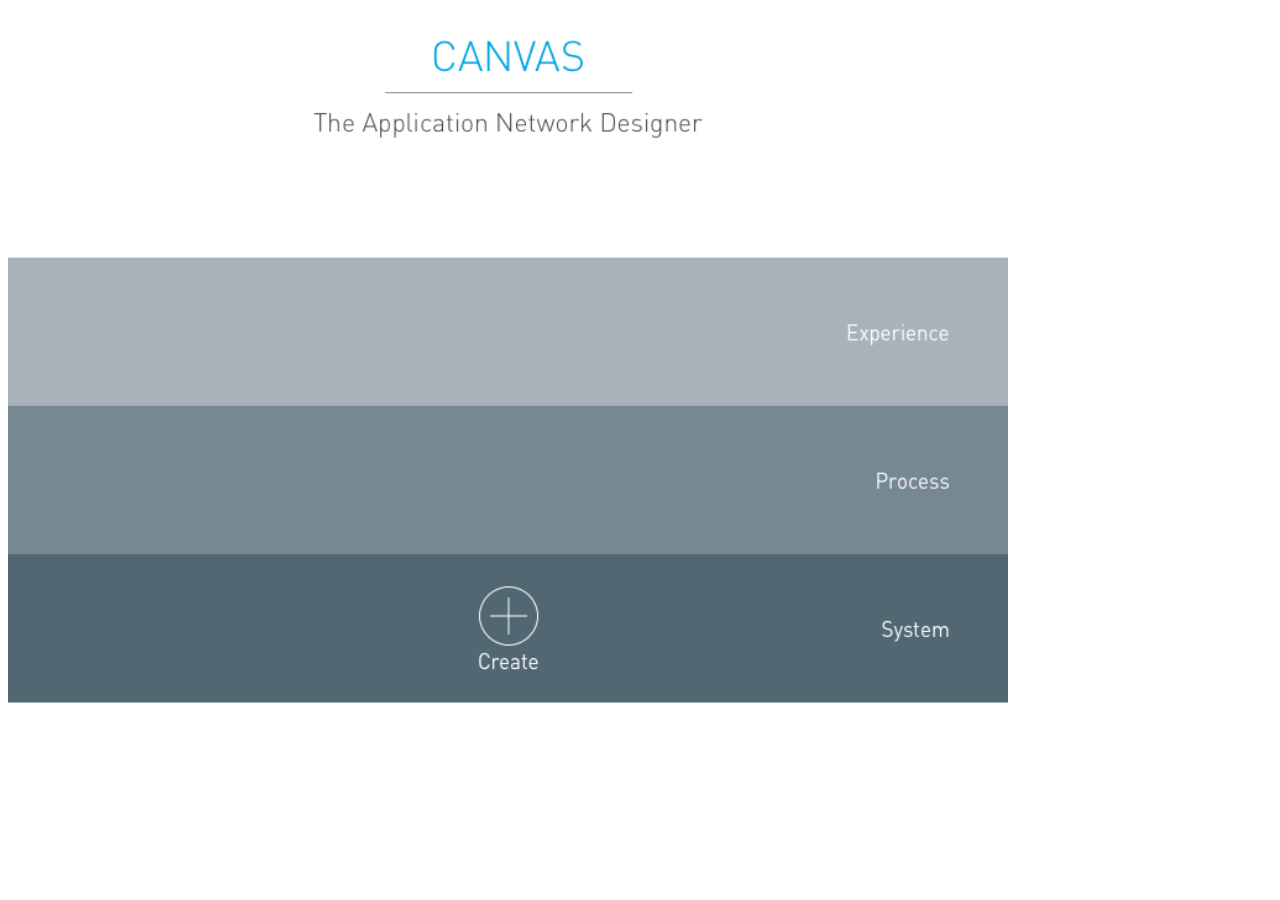
<file: index.html>
<!doctype html>

<html lang="en">
<head>
    <meta charset="utf-8">

    <title>Application Network Designer Thing</title>
    <meta name="description" content="Application Network Designer Thing">
    <link href="style.css" rel="stylesheet">
    <script type="text/javascript">
      var href= "designer.html"
    </script>


</head>

<body>

<img id="background" src="images/Artboard2-new.png" border="0" style=" width:1000px; position: absolute;" onclick="window.location=href;" >

</body>
</html>
</file>
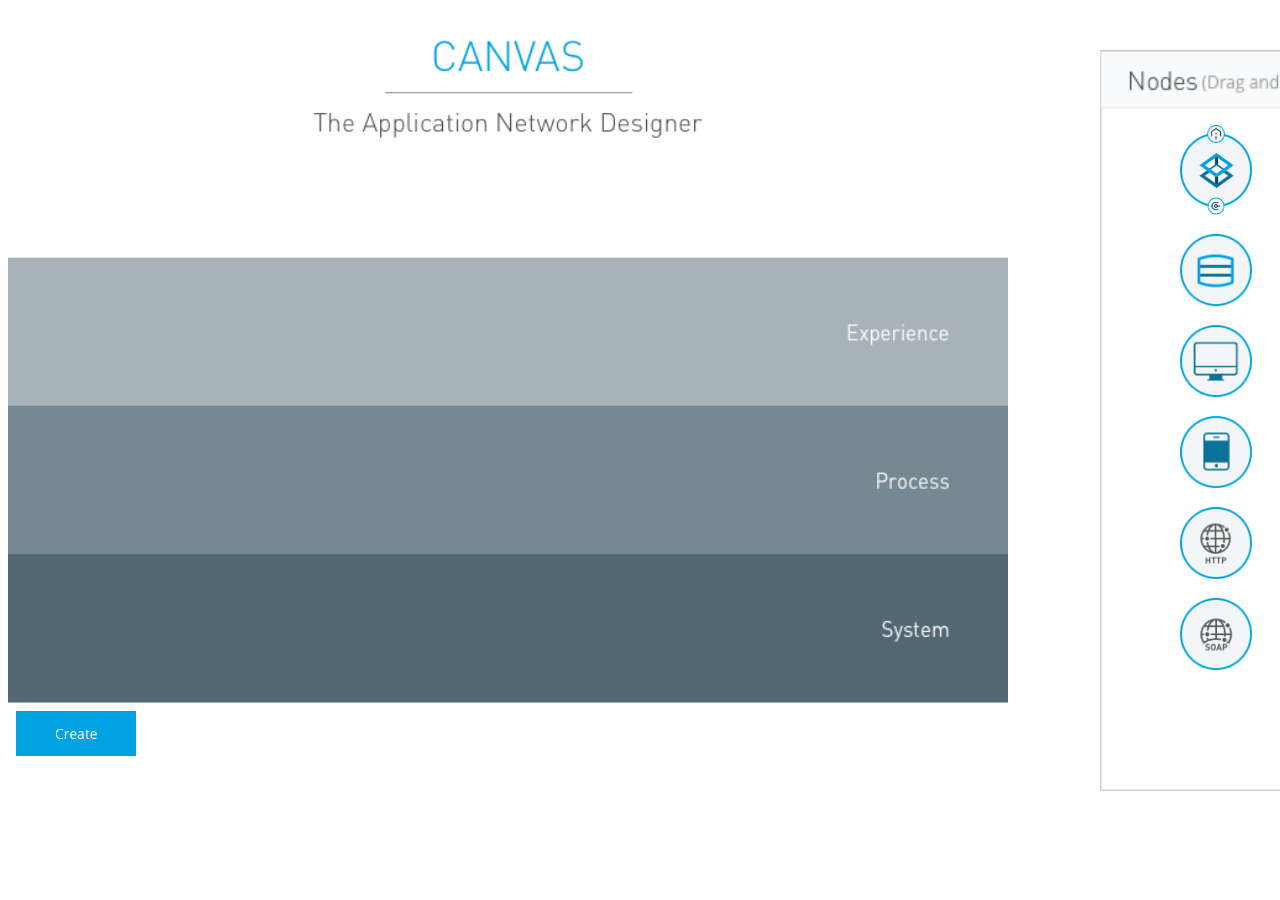
<file: designer.html>
<!doctype html>

<html lang="en">
<head>


  <meta charset="utf-8">
  <meta name="description" content="Application Network Designer Thing">
  <link href="style.css" rel="stylesheet">
  <title>Application Network Designer Thing</title>

  <script src="https://d3js.org/d3.v3.js"></script>

  <script type="text/javascript">
    var href= "visualizer.html"
  </script>



  <script src="JSFX_ImageZoom.js"></script>
  <script src="wz_jsgraphics.js" type="text/javascript"></script>

  <script>
  var onLayers = "false";

  function allowDrop(ev) {
      ev.preventDefault();
  }

  function drag(ev) {
      ev.dataTransfer.setData("text", ev.target.id);

      if(ev.screenX > 1000 )
      {
        onLayers = "true";
      }
      else
      {
        onLayers = "false";
      }
      
      
  }

  function drop(ev) {
      ev.preventDefault();
      var data = ev.dataTransfer.getData("text");


      if (onLayers=="false")
      {
        ev.target.appendChild(document.getElementById(data));
      }
      else
      {
        ev.target.appendChild(document.getElementById(data).cloneNode(true));
      }
      console.log(onLayers);
  }


  //MODAL stuff

      // Get the modal
    var mymodal = document.getElementById("detailsDialog");


    // Get the <span> element that closes the modal
    var span = document.getElementsByClassName("close")[0];

    // When the user clicks on the button, open the modal 
    

    // When the user clicks on <span> (x), close the modal
    span.onclick = function() {
        mymodal.style.display = "none";
    }

    // When the user clicks anywhere outside of the modal, close it
    window.onclick = function(event) {
        if (event.target == modal) {
            mymodal.style.display = "none";
        }
    }

  function openModal(ev)
  {
    mymodal.style.display = "block";
  }

  </script>

</head>


<body>


<!--
Background dropable
-->

<img id="background" src="images/Artboard2.png" border="0" style=" width:1000px ; position: absolute; z-index: -1;">


<div id="space-filler" style="width: 1000px; height: 140px; z-index: 1;"
></div>


<div id="external" ondrop="drop(event);" ondragover="allowDrop(event);" style="width: 1000px; height: 110px; z-index: 1;"
></div>

<div id="experienceAPI" ondrop="drop(event);" ondragover="allowDrop(event);" style="width: 1000px; height: 150px; z-index: 1;">
</div>

<div id="processAPI" ondrop="drop(event);" ondragover="allowDrop(event);" style="width: 1000px; height: 150px; z-index: 1;">
</div>

<div id="systemAPI" ondrop="drop(event);" ondragover="allowDrop(event);" style="width: 1000px; height: 150px; z-index: 1;">
</div>



<div id="palette" ondrop="drop(event);" ondragover="allowDrop(event);" style="position: absolute;  top: 50px; left: 1100px; z-index: 1; ">

  <img id="palette-background" src="images/palette.png" border="0" style=" width:275px ; position: absolute; z-index: -1;"/>

  <div id="space-filler"  style="height: 60px; " ></div>

  


  <img id="appIcon" src="images/application-02.png" border="0" style="margin-top:15px" height="90" width="72" hspace="80" onMouseOver="JSFX.zoomIn(this)" onMouseOut="JSFX.zoomOut(this)" onmousedown="JSFX.zoomOut(this)" onmouseup="JSFX.zoomIn(this)" draggable="true" ondragstart="drag(event)" onclick="openModal()"/>


  <img id="dbIcon" src="images/database.png" border="0" style="margin-top:15px" height="72" hspace="80" onMouseOver="JSFX.zoomIn(this)" onMouseOut="JSFX.zoomOut(this)" onmousedown="JSFX.zoomOut(this)" onmouseup="JSFX.zoomIn(this)" draggable="true" ondragstart="drag(event)" onclick="openModal()"/>

  <img id="monitorIcon" src="images/monitor.png" border="0" style="margin-top:15px" height="72" hspace="80" onMouseOver="JSFX.zoomIn(this)" onMouseOut="JSFX.zoomOut(this)" onmousedown="JSFX.zoomOut(this)" onmouseup="JSFX.zoomIn(this)" draggable="true" ondragstart="drag(event)" onclick="openModal()"/>

  <img id="phoneIcon" src="images/phone.png" border="0" style="margin-top:15px" height="72" hspace="80" onMouseOver="JSFX.zoomIn(this)" onMouseOut="JSFX.zoomOut(this)" onmousedown="JSFX.zoomOut(this)" onmouseup="JSFX.zoomIn(this)" draggable="true" ondragstart="drag(event)" onclick="openModal()"/>

  <img id="httpIcon" src="images/http.png" border="0" style="margin-top:15px" height="72" hspace="80" onMouseOver="JSFX.zoomIn(this)" onMouseOut="JSFX.zoomOut(this)" onmousedown="JSFX.zoomOut(this)" onmouseup="JSFX.zoomIn(this)" draggable="true" ondragstart="drag(event)" onclick="openModal()"/>

  <img id="soapIcon" src="images/soap.png" border="0" style="margin-top:15px" height="72" hspace="80" onMouseOver="JSFX.zoomIn(this)" onMouseOut="JSFX.zoomOut(this)" onmousedown="JSFX.zoomOut(this)" onmouseup="JSFX.zoomIn(this)" draggable="true" ondragstart="drag(event)" onclick="openModal()"/>

</div>

<button style="background-color:transparent; border-color:transparent;" onclick="window.location=href;">
  <img src="images/create.png"/>
</button>

<!-- The Modal -->
<div id="detailsDialog" class="modal">

  <!-- Modal content -->
  <div class="modal-content">
    <span class="close">&times;</span>
    <p>Some text in the Modal..</p>
  </div>

</div>
<!-- <img id="ups" src="images/app_shipment.png" border="0" style="position: absolute; top: 140px; left: 700px;" onMouseOver="JSFX.zoomIn(this)" onMouseOut="JSFX.zoomOut(this)"> -->


<!-- <img id="ups" src="images/app_shipment.png" border="0" style="position: absolute;  top: 140px; left: 200px; " onMouseOver="JSFX.zoomIn(this)" onMouseOut="JSFX.zoomOut(this)"> -->


<!-- <div id="thumbwrap" style="z-index: 10;">
    <a class="thumb" href="#"><img src="images/app_shipment.png" alt="" onMouseOver="JSFX.zoomIn(this)" onMouseOut="JSFX.zoomOut(this)" style="top: 275px ; left: 450px ; position: absolute" ><span><img src="images/popover.png" alt=""   ></span></a>
</div> -->


<!-- <img id="app-customers" src="images/app-customers.png" border="0" style="position: absolute;  top:430px; left: 700px; " onMouseOver="JSFX.zoomIn(this)" onMouseOut="JSFX.zoomOut(this)"> -->


<!-- <img id="ups_app" src="images/app_shipment.png" border="0" style="position: absolute; top: 430px; left: 200px; " onMouseOver="JSFX.zoomIn(this)" onMouseOut="JSFX.zoomOut(this)"> -->

<!-- <img id="ups" src="images/ups.png" border="0" style="position: absolute;  top: 570px; left: 200px; " onMouseOver="JSFX.zoomIn(this)" onMouseOut="JSFX.zoomOut(this)"> -->


</body>
</html>
</file>
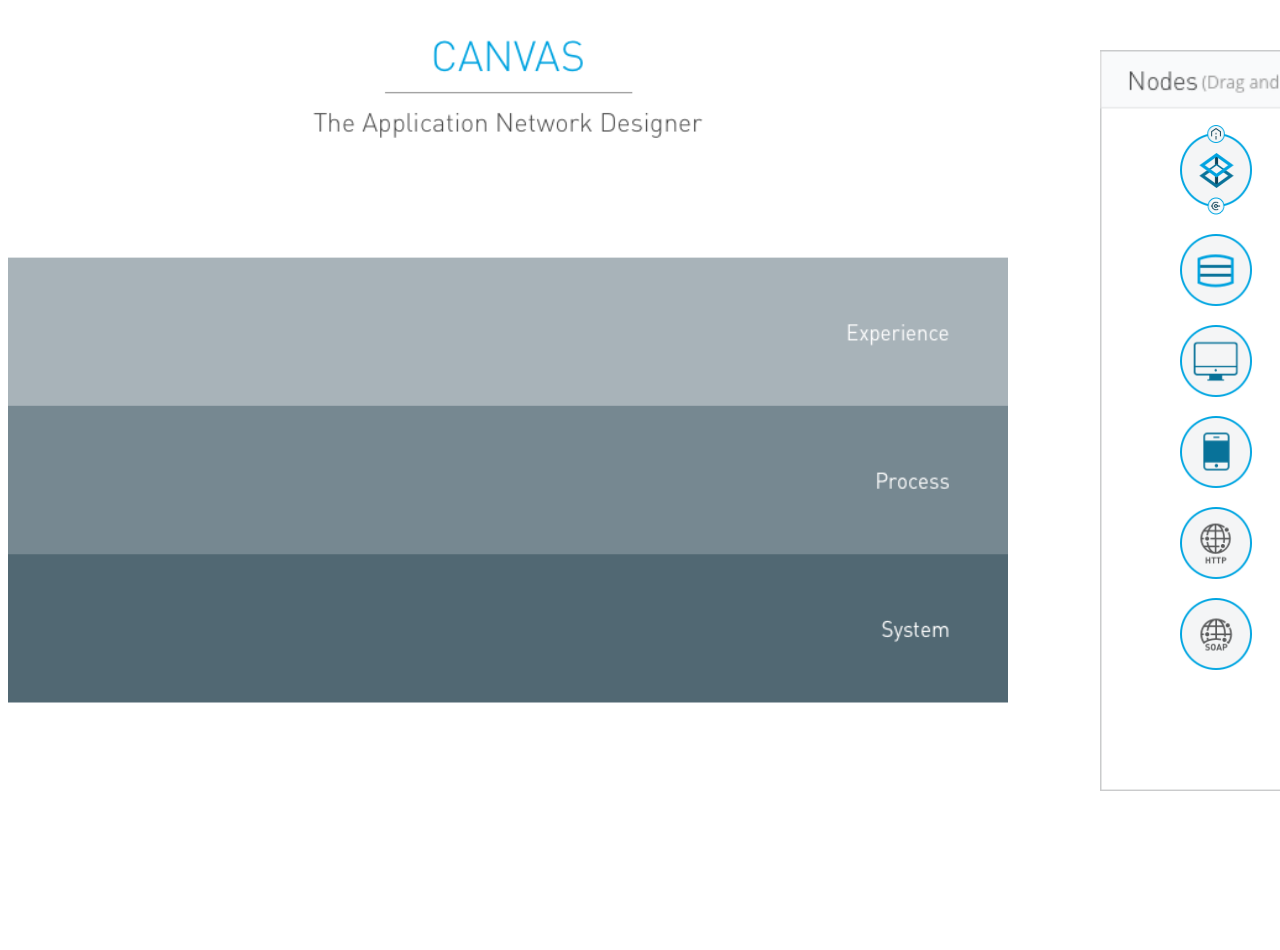
<file: drag-and-drop.html>
<!doctype html>

<html lang="en">
<head>


  <meta charset="utf-8">
  <meta name="description" content="Application Network Designer Thing">
  <link href="style.css" rel="stylesheet">
  <title>Application Network Designer Thing</title>

  <script src="https://d3js.org/d3.v3.js"></script>

  <script type="text/javascript">
    var href= "index-Nico.html"
  </script>



  <script src="JSFX_ImageZoom.js"></script>
  <script src="wz_jsgraphics.js" type="text/javascript"></script>

  <script>
  var onLayers = "false";

  function allowDrop(ev) {
      ev.preventDefault();
  }

  function drag(ev) {
      ev.dataTransfer.setData("text", ev.target.id);

      if(ev.screenX > 1000 )
      {
        onLayers = "true";
      }
      else
      {
        onLayers = "false";
      }
      
      
  }

  function drop(ev) {
      ev.preventDefault();
      var data = ev.dataTransfer.getData("text");


      if (onLayers=="false")
      {
        ev.target.appendChild(document.getElementById(data));
      }
      else
      {
        ev.target.appendChild(document.getElementById(data).cloneNode(true));
      }
      console.log(onLayers);
  }


  //MODAL stuff

      // Get the modal
    var mymodal = document.getElementById("detailsDialog");


    // Get the <span> element that closes the modal
    var span = document.getElementsByClassName("close")[0];

    // When the user clicks on the button, open the modal 
    

    // When the user clicks on <span> (x), close the modal
    span.onclick = function() {
        mymodal.style.display = "none";
    }

    // When the user clicks anywhere outside of the modal, close it
    window.onclick = function(event) {
        if (event.target == modal) {
            mymodal.style.display = "none";
        }
    }

  function openModal(ev)
  {
    mymodal.style.display = "block";
  }

  </script>

</head>


<body>


<!--
Background dropable
-->

<img id="background" src="images/Artboard2.png" border="0" style=" width:1000px ; position: absolute; z-index: -1;">


<div id="space-filler" style="width: 1000px; height: 140px; z-index: 1;"
></div>


<div id="external" ondrop="drop(event);" ondragover="allowDrop(event);" style="width: 1000px; height: 110px; z-index: 1;"
></div>

<div id="experienceAPI" ondrop="drop(event);" ondragover="allowDrop(event);" style="width: 1000px; height: 150px; z-index: 1;">
</div>

<div id="processAPI" ondrop="drop(event);" ondragover="allowDrop(event);" style="width: 1000px; height: 150px; z-index: 1;">
</div>

<div id="systemAPI" ondrop="drop(event);" ondragover="allowDrop(event);" style="width: 1000px; height: 150px; z-index: 1;">
</div>



<div id="palette" ondrop="drop(event);" ondragover="allowDrop(event);" style="position: absolute;  top: 50px; left: 1100px; z-index: 1; height: 900px; width: 275px; ">

  <img id="palette-background" src="images/palette.png" border="0" style=" width:275px ; position: absolute; z-index: -1;"/>

  <div id="space-filler"  style="height: 60px; " ></div>

  


  <img id="appIcon" src="images/application-02.png" border="0" style="margin-top:15px" height="90" width="72" hspace="80" onMouseOver="JSFX.zoomIn(this)" onMouseOut="JSFX.zoomOut(this)" onmousedown="JSFX.zoomOut(this)" onmouseup="JSFX.zoomIn(this)" draggable="true" ondragstart="drag(event)" onclick="openModal()"/>


  <img id="dbIcon" src="images/database.png" border="0" style="margin-top:15px" height="72" hspace="80" onMouseOver="JSFX.zoomIn(this)" onMouseOut="JSFX.zoomOut(this)" onmousedown="JSFX.zoomOut(this)" onmouseup="JSFX.zoomIn(this)" draggable="true" ondragstart="drag(event)" onclick="openModal()"/>

  <img id="monitorIcon" src="images/monitor.png" border="0" style="margin-top:15px" height="72" hspace="80" onMouseOver="JSFX.zoomIn(this)" onMouseOut="JSFX.zoomOut(this)" onmousedown="JSFX.zoomOut(this)" onmouseup="JSFX.zoomIn(this)" draggable="true" ondragstart="drag(event)" onclick="openModal()"/>

  <img id="phoneIcon" src="images/phone.png" border="0" style="margin-top:15px" height="72" hspace="80" onMouseOver="JSFX.zoomIn(this)" onMouseOut="JSFX.zoomOut(this)" onmousedown="JSFX.zoomOut(this)" onmouseup="JSFX.zoomIn(this)" draggable="true" ondragstart="drag(event)" onclick="openModal()"/>

  <img id="httpIcon" src="images/http.png" border="0" style="margin-top:15px" height="72" hspace="80" onMouseOver="JSFX.zoomIn(this)" onMouseOut="JSFX.zoomOut(this)" onmousedown="JSFX.zoomOut(this)" onmouseup="JSFX.zoomIn(this)" draggable="true" ondragstart="drag(event)" onclick="openModal()"/>

  <img id="soapIcon" src="images/soap.png" border="0" style="margin-top:15px" height="72" hspace="80" onMouseOver="JSFX.zoomIn(this)" onMouseOut="JSFX.zoomOut(this)" onmousedown="JSFX.zoomOut(this)" onmouseup="JSFX.zoomIn(this)" draggable="true" ondragstart="drag(event)" onclick="openModal()"/>

</div>



<!-- The Modal -->
<div id="detailsDialog" class="modal">

  <!-- Modal content -->
  <div class="modal-content">
    <span class="close">&times;</span>
    <p>Some text in the Modal..</p>
  </div>

</div>
<!-- <img id="ups" src="images/app_shipment.png" border="0" style="position: absolute; top: 140px; left: 700px;" onMouseOver="JSFX.zoomIn(this)" onMouseOut="JSFX.zoomOut(this)"> -->


<!-- <img id="ups" src="images/app_shipment.png" border="0" style="position: absolute;  top: 140px; left: 200px; " onMouseOver="JSFX.zoomIn(this)" onMouseOut="JSFX.zoomOut(this)"> -->


<!-- <div id="thumbwrap" style="z-index: 10;">
    <a class="thumb" href="#"><img src="images/app_shipment.png" alt="" onMouseOver="JSFX.zoomIn(this)" onMouseOut="JSFX.zoomOut(this)" style="top: 275px ; left: 450px ; position: absolute" ><span><img src="images/popover.png" alt=""   ></span></a>
</div> -->


<!-- <img id="app-customers" src="images/app-customers.png" border="0" style="position: absolute;  top:430px; left: 700px; " onMouseOver="JSFX.zoomIn(this)" onMouseOut="JSFX.zoomOut(this)"> -->


<!-- <img id="ups_app" src="images/app_shipment.png" border="0" style="position: absolute; top: 430px; left: 200px; " onMouseOver="JSFX.zoomIn(this)" onMouseOut="JSFX.zoomOut(this)"> -->

<!-- <img id="ups" src="images/ups.png" border="0" style="position: absolute;  top: 570px; left: 200px; " onMouseOver="JSFX.zoomIn(this)" onMouseOut="JSFX.zoomOut(this)"> -->


</body>
</html>
</file>
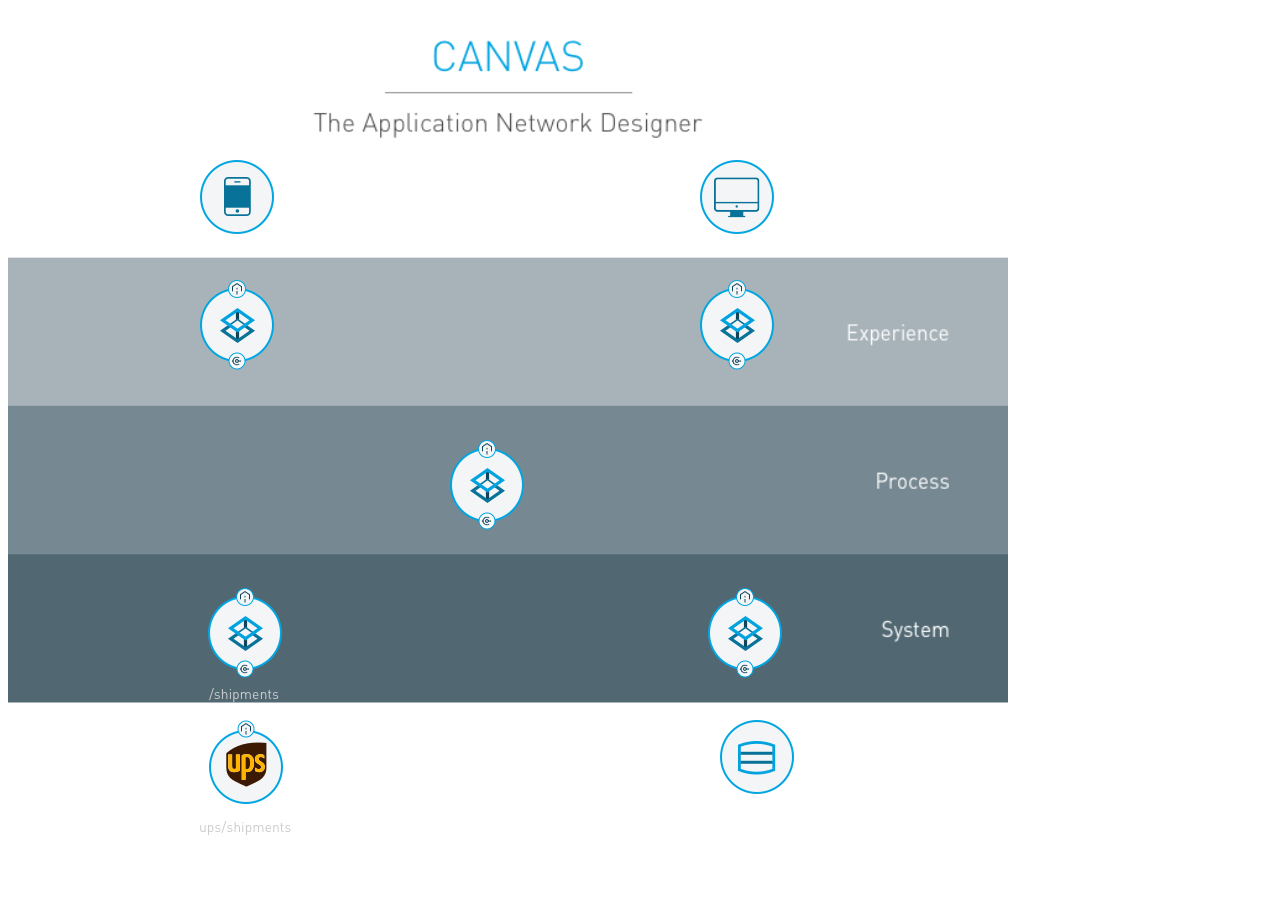
<file: visualizer.html>
<!doctype html>

<html lang="en">
<head>
  <meta charset="utf-8">

  <title>Application Network Designer Thing</title>
  <meta name="description" content="Application Network Designer Thing">
  <script src="https://d3js.org/d3.v3.js"></script>
  <link href="style.css" rel="stylesheet">

  <script src="JSFX_ImageZoom.js"></script>
  <script src="wz_jsgraphics.js" type="text/javascript"></script>


</head>


<body>



<script>
function allowDrop(ev) {
    ev.preventDefault();
}

function drag(ev) {
    ev.dataTransfer.setData("text", ev.target.id);
}

function drop(ev) {
    ev.preventDefault();
    var data = ev.dataTransfer.getData("text");
    ev.target.appendChild(document.getElementById(data));
}

</script>


<div id="drophere" ondrop="drop(event)" ondragover="allowDrop(event)" >
  <img id="background" src="images/Artboard2.png" border="0" style=" width:1000px; position: absolute;">
</div>

<div id="mob"><img src="images/phone.png" border="0" style="position: absolute; top: 160px; left: 200px;" onMouseOver="JSFX.zoomIn(this)" onMouseOut="JSFX.zoomOut(this)"></div>
<div id="exp"><img src="images/monitor.png" border="0" style="position: absolute; top: 160px; left: 700px;" onMouseOver="JSFX.zoomIn(this)" onMouseOut="JSFX.zoomOut(this)"></div>

<div id="ups_1"><img src="images/application-02.png" border="0" style="position: absolute; top: 280px; left: 700px;" onMouseOver="JSFX.zoomIn(this)" onMouseOut="JSFX.zoomOut(this)"></div>

<div id="ups_2"><img src="images/application-02.png" border="0" style="position: absolute;  top: 280px; left: 200px; " onMouseOver="JSFX.zoomIn(this)" onMouseOut="JSFX.zoomOut(this)"/></div>

<div id="processLayer"><img src="images/application-02.png" alt="" onMouseOver="JSFX.zoomIn(this)" onMouseOut="JSFX.zoomOut(this)" style="top: 440px ; left: 450px ; position: absolute" ></div>

<div id="thumbwrap">
  <a class="thumb" href="#"><img src="images/application-02.png" alt="" onMouseOver="JSFX.zoomIn(this)" onMouseOut="JSFX.zoomOut(this)" style="position: absolute;  top:580px; left: 700px; "> <span><img src="images/popover.png" alt="" style="position: absolute;  top:560px; left: 200px; "></span></a>
</div>


<div id="thumbwrap">
  <script src="script.js"></script>
  <a class="thumb" href="#"><img id="ups_app" src="images/application-02-text.png" border="0" style="position: absolute; top: 580px; left: 200px;" alt="" onMouseOver="loadD3()"></a>
</div>

<img id="ups" src="images/ups.png" border="0" style="position: absolute;  top: 720px; left: 200px; " alt="" onMouseOver="JSFX.zoomIn(this)" onMouseOut="JSFX.zoomOut(this)">

<img id="database1" src="images/database.png" border="0" style="position: absolute; top: 720px; left: 720px; " onMouseOver="JSFX.zoomIn(this)" onMouseOut="JSFX.zoomOut(this)"/>

<div id="hack" style="position: relative; height: 150px; "></div>



</body>
</html>
</file>
<file: style.css>
.link {
  stroke: #999;
  stroke-opacity: .6;
}

.node {
  stroke: #fff;
  stroke-width: .5px;
}

.node text {
  pointer-events: none;
  font: 15px sans-serif;
  font-weight: bolder;
}

.node.group1{
  fill: green;
  stroke-opacity: .3;
  stroke-width: 4;
}

.node.group2{
  fill: 00A3E0;
  stroke-opacity: .3;
  stroke-width: 4;
}

.node.group3{
  fill: blue;
  stroke-opacity: .3;
  stroke-width: 4;
}

.node.group4{
  fill: black;
  stroke-opacity: .3;
  stroke-width: 4;
}

.link.type1{
  stroke: black;
  stroke-opacity: .3;
  stroke-width: 4;
}

.link.type2{
  stroke: 00A3E0;
  stroke-opacity: .3;
  stroke-width: 4;
}

/* Popup container */
.popup {
    position: relative;
    display: inline-block;
    cursor: pointer;
}

/* The actual popup (appears on top) */
.popup .popuptext {
    visibility: hidden;
    width: 160px;
    background-color: #555;
    color: #fff;
    text-align: center;
    border-radius: 6px;
    padding: 8px 0;
    position: absolute;
    z-index: 1;
    bottom: 125%;
    left: 50%;
    margin-left: -80px;
}

/* Popup arrow */
.popup .popuptext::after {
    content: "";
    position: absolute;
    top: 100%;
    left: 50%;
    margin-left: -5px;
    border-width: 5px;
    border-style: solid;
    border-color: #555 transparent transparent transparent;
}

/* Toggle this class when clicking on the popup container (hide and show the popup) */
.popup .show {
    visibility: visible;
    -webkit-animation: fadeIn 1s;
    animation: fadeIn 1s
}

/* Add animation (fade in the popup) */
@-webkit-keyframes fadeIn {
    from {opacity: 0;}
    to {opacity: 1;}
}

@keyframes fadeIn {
    from {opacity: 0;}
    to {opacity:1 ;}
}


#thumbwrap {
	position:relative;
	margin:1px auto;
}

.thumb span {
	position:relative;
	visibility:hidden;
}
.thumb:hover, .thumb:hover span {
	visibility:visible;
	top:300; left:800px;
	z-index:1;
}


/* The Modal (background) */
.modal {
    display: none; /* Hidden by default */
    position: fixed; /* Stay in place */
    z-index: 1; /* Sit on top */
    left: 0;
    top: 0;
    width: 100%; /* Full width */
    height: 100%; /* Full height */
    overflow: auto; /* Enable scroll if needed */
    background-color: rgb(0,0,0); /* Fallback color */
    background-color: rgba(0,0,0,0.4); /* Black w/ opacity */
}

/* Modal Content/Box */
.modal-content {
    background-color: #fefefe;
    margin: 15% auto; /* 15% from the top and centered */
    padding: 20px;
    border: 1px solid #888;
    width: 80%; /* Could be more or less, depending on screen size */
}

/* The Close Button */
.close {
    color: #aaa;
    float: right;
    font-size: 28px;
    font-weight: bold;
}

.close:hover,
.close:focus {
    color: black;
    text-decoration: none;
    cursor: pointer;
}
</file>
